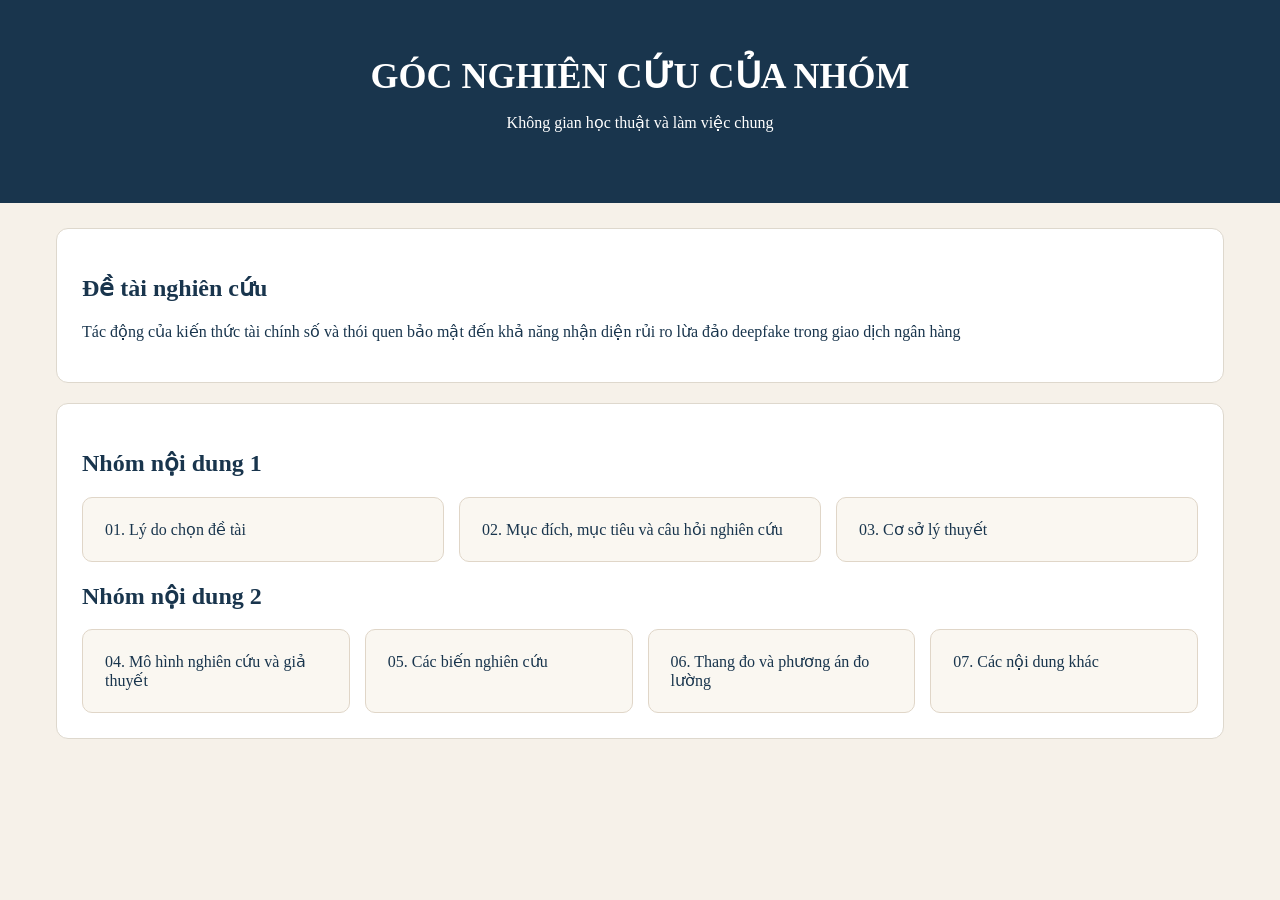
<file: ban-moi.html>
<!DOCTYPE html>
<html lang="vi">
<head>
<meta charset="UTF-8">
<meta name="viewport" content="width=device-width, initial-scale=1">
<title>Góc nghiên cứu của nhóm - Bản nâng cấp</title>
<style>
* {
  box-sizing: border-box;
  font-family: "Times New Roman", serif;
}
body {
  margin: 0;
  background: #f6f1e9;
  color: #19354d;
}
header {
  padding: 55px 25px;
  background: #19354d;
  color: white;
  text-align: center;
}
header h1 {
  margin: 0 0 12px;
  font-size: 36px;
}
main {
  max-width: 1200px;
  margin: 25px auto;
  padding: 0 16px;
}
.panel {
  padding: 25px;
  background: white;
  border: 1px solid #ded8cd;
  border-radius: 12px;
  margin-bottom: 20px;
}
.gallery {
  display: grid;
  grid-template-columns: repeat(
    auto-fit, minmax(220px, 1fr)
  );
  gap: 15px;
}
.card {
  padding: 22px;
  background: #faf7f1;
  border: 1px solid #e0d6c8;
  border-radius: 10px;
  cursor: pointer;
}
.card:hover {
  box-shadow: 0 4px 14px #19354d22;
}
button {
  padding: 10px 15px;
  background: #19354d;
  color: white;
  border: none;
  border-radius: 7px;
  cursor: pointer;
  font-size: 16px;
}
.hidden {
  display: none;
}
</style>
</head>
<body>

<header>
  <h1>GÓC NGHIÊN CỨU CỦA NHÓM</h1>
  <p>Không gian học thuật và làm việc chung</p>
</header>

<main>
  <section class="panel">
    <h2>Đề tài nghiên cứu</h2>
    <p>
      Tác động của kiến thức tài chính số và
      thói quen bảo mật đến khả năng nhận diện
      rủi ro lừa đảo deepfake trong giao dịch ngân hàng
    </p>
  </section>

  <section class="panel">
    <h2>Nhóm nội dung 1</h2>
    <div class="gallery">
      <div class="card">01. Lý do chọn đề tài</div>
      <div class="card">
        02. Mục đích, mục tiêu và câu hỏi nghiên cứu
      </div>
      <div class="card">03. Cơ sở lý thuyết</div>
    </div>

    <h2>Nhóm nội dung 2</h2>
    <div class="gallery">
      <div class="card">
        04. Mô hình nghiên cứu và giả thuyết
      </div>
      <div class="card">05. Các biến nghiên cứu</div>
      <div class="card">
        06. Thang đo và phương án đo lường
      </div>
      <div class="card">07. Các nội dung khác</div>
    </div>
  </section>
</main>

</body>
</html>
</file>
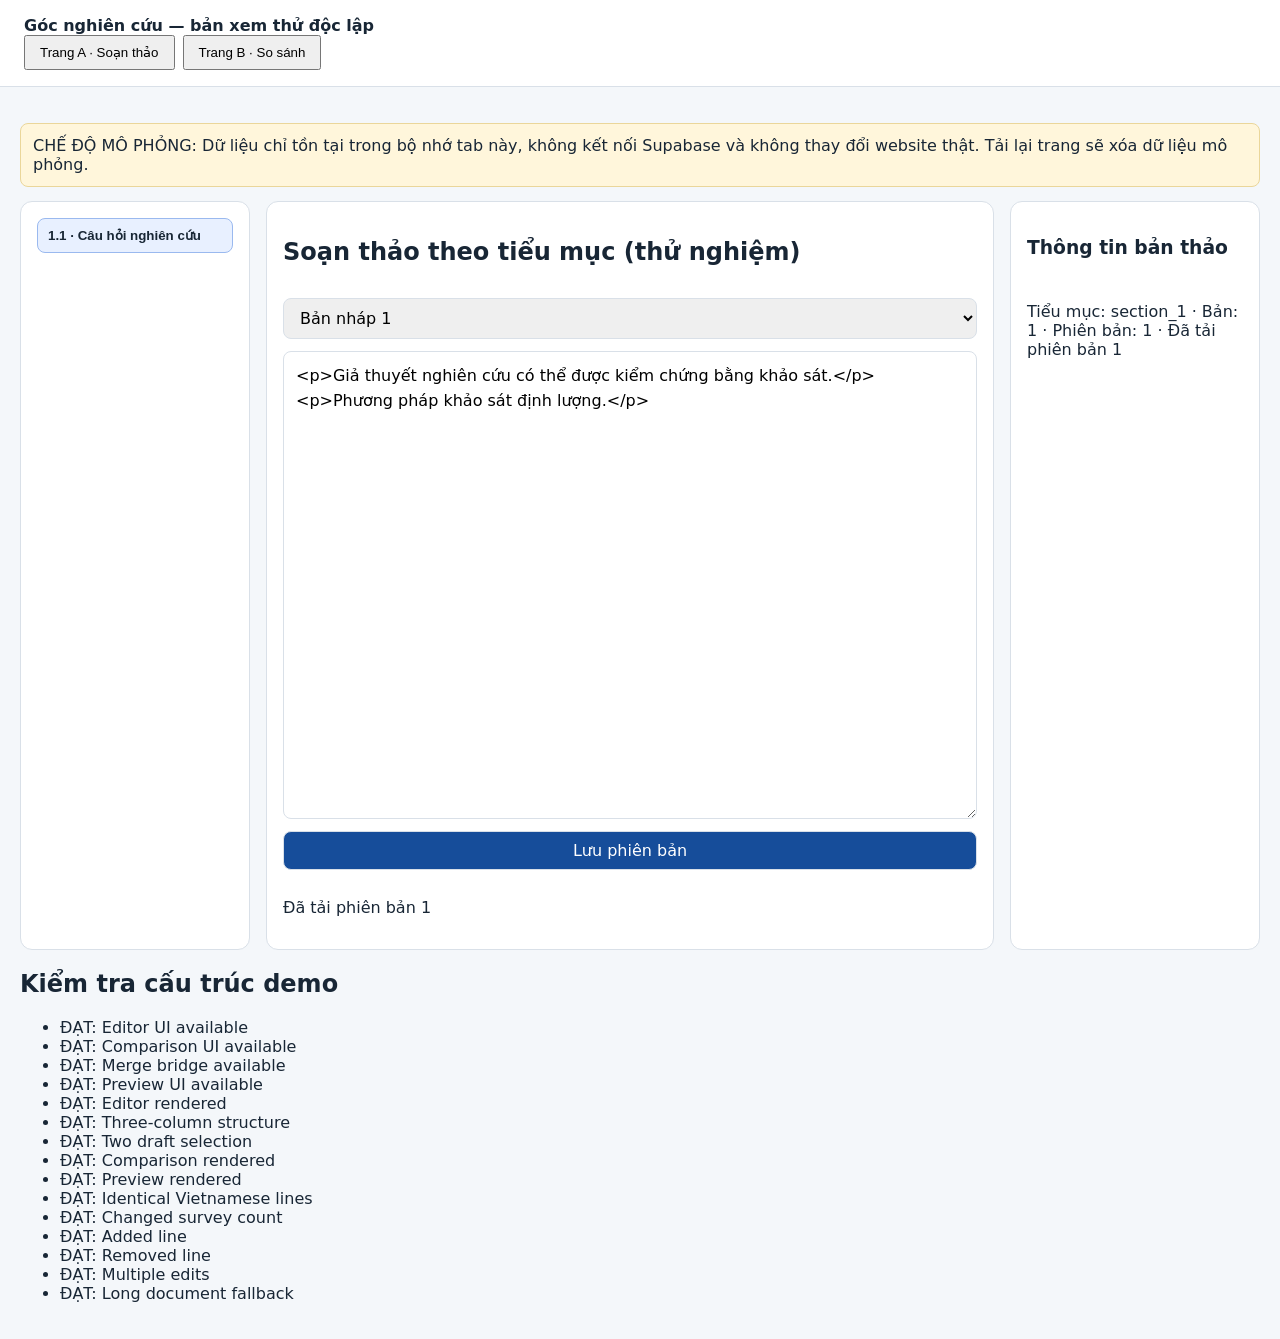
<file: experiments/research-demo.html>
<!doctype html>
<html lang="vi"><head><meta charset="utf-8"><meta name="viewport" content="width=device-width,initial-scale=1">
<title>Thử nghiệm Trang A / Trang B — không kết nối dữ liệu thật</title>
<link rel="stylesheet" href="./subsection-workspace.css"><link rel="stylesheet" href="./research-compare.css"><link rel="stylesheet" href="./research-merge-preview.css">
<style>body{font-family:system-ui,sans-serif;margin:0;background:#f4f7fa;color:#182635}header{padding:16px 24px;background:white;border-bottom:1px solid #d9e0e8}main{max-width:1300px;margin:auto;padding:20px}header button{padding:8px 14px;margin-right:8px}section[hidden]{display:none!important}.notice{background:#fff6db;padding:12px;border:1px solid #ead69a;border-radius:8px;margin-bottom:14px}</style>
</head><body><header><strong>Góc nghiên cứu — bản xem thử độc lập</strong><nav aria-label="Chuyển trang"><button id="tabA" type="button">Trang A · Soạn thảo</button><button id="tabB" type="button">Trang B · So sánh</button></nav></header>
<main><p class="notice">CHẾ ĐỘ MÔ PHỎNG: Dữ liệu chỉ tồn tại trong bộ nhớ tab này, không kết nối Supabase và không thay đổi website thật. Tải lại trang sẽ xóa dữ liệu mô phỏng.</p>
<section id="viewA"><div id="editor"></div></section>
<section id="viewB" hidden><div id="compare"></div><div id="preview"></div></section></main>
<script src="./subsection-workspace.js"></script><script src="./research-compare.js"></script><script src="./research-compare-bridge.js"></script><script src="./research-merge-preview.js"></script>
<script src="./research-demo.js"></script><script src="./research-demo-smoke.js"></script><script src="./research-bridge-tests.js"></script></body></html>
</file>
<file: experiments/subsection-workspace.css>
/* Experimental 3-column research workspace; not included in production index.html. */
.subsection-workspace{--line:#d9e0e8;--ink:#182635;--muted:#607185;display:grid;grid-template-columns:minmax(170px,230px) minmax(320px,1fr) minmax(180px,250px);gap:16px;min-height:75vh;color:var(--ink);font:inherit}
.subsection-workspace>*{min-width:0}
.subsection-workspace .sw-nav,.subsection-workspace .sw-main,.subsection-workspace .sw-side{border:1px solid var(--line);border-radius:12px;background:#fff;padding:16px}
.subsection-workspace .sw-nav{display:flex;flex-direction:column;gap:8px}
.subsection-workspace .sw-nav button{text-align:left;border:1px solid transparent;border-radius:8px;padding:9px 10px;background:#f5f7fa;color:inherit;cursor:pointer}
.subsection-workspace .sw-nav button[aria-current="true"]{background:#e8f0ff;border-color:#9ab9ef;font-weight:650}
.subsection-workspace .sw-main{display:flex;flex-direction:column;gap:12px}
.subsection-workspace .sw-main textarea{box-sizing:border-box;width:100%;min-height:52vh;resize:vertical;border:1px solid var(--line);border-radius:8px;padding:12px;font:inherit;line-height:1.55}
.subsection-workspace .sw-main select,.subsection-workspace .sw-main button{padding:9px 12px;border-radius:8px;border:1px solid var(--line);font:inherit}
.subsection-workspace .sw-main button{background:#164d9a;color:#fff;cursor:pointer}
.subsection-workspace .sw-main button:disabled{opacity:.5;cursor:not-allowed}
.subsection-workspace .sw-side{display:flex;flex-direction:column;gap:10px}
.subsection-workspace .sw-side p{overflow-wrap:anywhere}
@media(max-width:900px){.subsection-workspace{grid-template-columns:minmax(150px,210px) minmax(0,1fr)}.subsection-workspace .sw-side{grid-column:1/-1}}
@media(max-width:620px){.subsection-workspace{grid-template-columns:minmax(0,1fr)}.subsection-workspace .sw-side{grid-column:auto}.subsection-workspace .sw-nav{max-height:180px;overflow:auto}.subsection-workspace .sw-main textarea{min-height:42vh}}

.subsection-workspace .sw-conflict{border:1px solid #d69c53;border-radius:10px;padding:14px;background:#fff9ed}
.subsection-workspace .sw-conflict[hidden],.subsection-workspace .sw-conflict-compare[hidden]{display:none}
.subsection-workspace .sw-conflict-compare{display:grid;grid-template-columns:repeat(2,minmax(0,1fr));gap:12px;margin-top:12px}
.subsection-workspace .sw-conflict-compare section{min-width:0}
.subsection-workspace .sw-conflict-compare pre{white-space:pre-wrap;overflow-wrap:anywhere;max-height:340px;overflow:auto;background:#fff;padding:12px;border:1px solid #d9e0e8;border-radius:8px;font:inherit}
@media(max-width:620px){.subsection-workspace .sw-conflict-compare{grid-template-columns:1fr}}

.subsection-workspace .sw-diff-changed{display:inline;background:#fff0b8;box-decoration-break:clone;-webkit-box-decoration-break:clone}
</file>
<file: experiments/research-compare.css>
/* Experimental compare view. */
.research-compare{display:grid;gap:16px;color:#182635}
.research-compare .rc-columns{display:grid;grid-template-columns:repeat(2,minmax(0,1fr));gap:16px}
.research-compare .rc-columns>section{padding:16px;border:1px solid #d9e0e8;border-radius:12px;display:flex;flex-direction:column;gap:12px;min-width:0}
.research-compare .rc-columns label{display:flex;align-items:flex-start;gap:8px;padding:10px;border-radius:8px;background:#f6f8fb;overflow-wrap:anywhere}
.research-compare .rc-selected{display:grid;gap:8px;padding-left:26px}
.research-compare .rc-selected li{padding:10px;border:1px solid #d9e0e8;border-radius:8px;overflow-wrap:anywhere}
.research-compare button{margin:4px;padding:7px 10px;border-radius:7px;border:1px solid #b9c7d8;cursor:pointer}
.research-compare button:disabled{opacity:.5;cursor:not-allowed}
@media(max-width:620px){.research-compare .rc-columns{grid-template-columns:1fr}}
</file>
<file: experiments/research-merge-preview.css>
.research-merge-preview{display:grid;gap:12px;padding:16px;border:1px solid #d9e0e8;border-radius:12px;color:#182635;background:#fff}.research-merge-preview .rmp-text{white-space:pre-wrap;overflow-wrap:anywhere;min-height:120px;max-height:55vh;overflow:auto;background:#f6f8fb;padding:16px;border-radius:8px;font:inherit;line-height:1.55}.research-merge-preview button{padding:10px 14px;border:1px solid #b9c7d8;border-radius:8px;cursor:pointer}.research-merge-preview button:disabled{opacity:.5;cursor:not-allowed}
</file>
